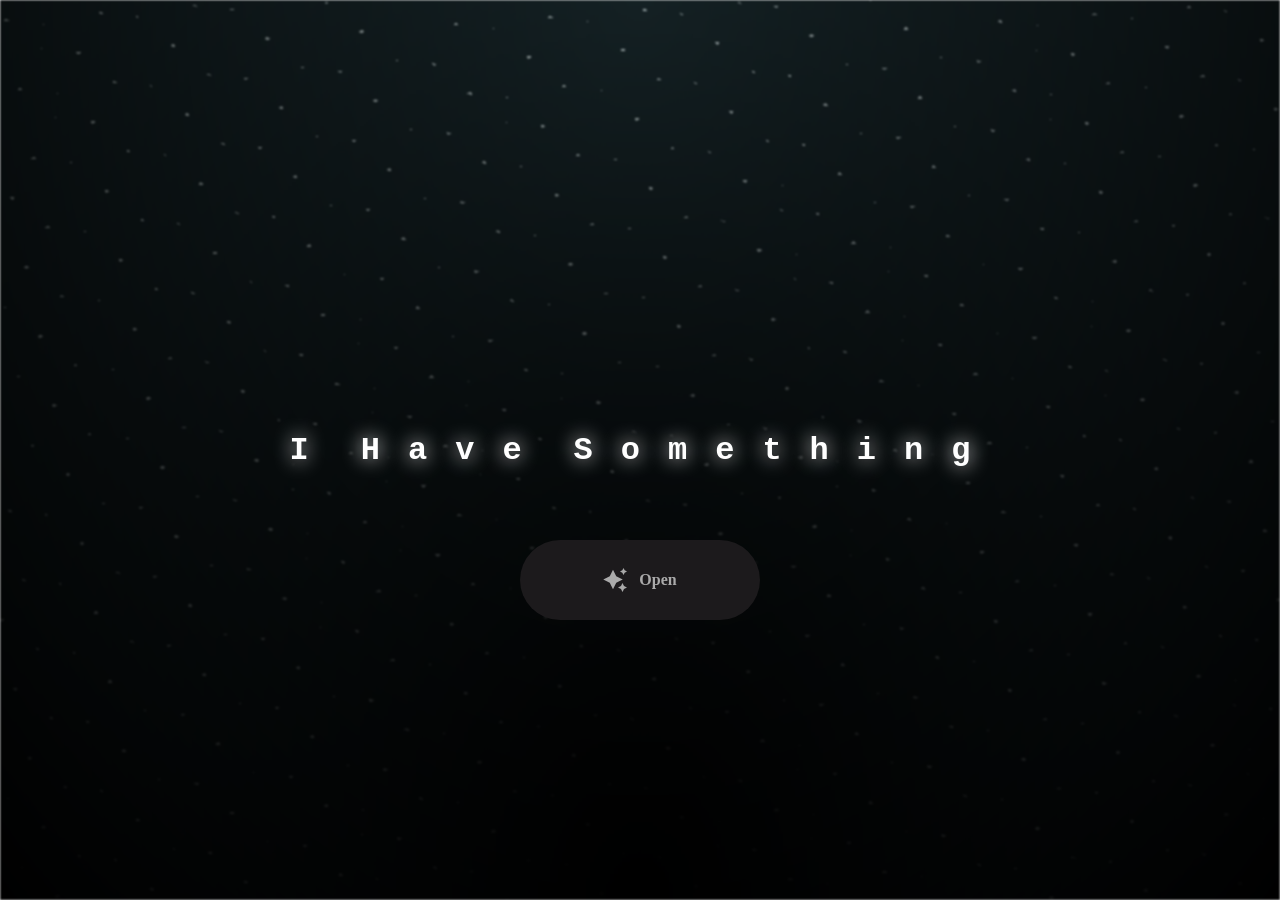
<file: flowers-for-someone/index.html>
<html lang="en">

<head>
  <meta charset="UTF-8">
  <meta name="viewport" content="width=device-width, initial-scale=1.0">
  <link rel="shortcut icon" href="images/gift.png" type="image/x-icon">
  <link rel="stylesheet" href="css/index.css">

  <!-- Document Title -->
  <title>FLOWERS FOR SOMEONE</title>
</head>

<body>
  <!-- Background -->
  <div class="night"></div>

  <!-- Title -->
  <h1 class="title"></h1>

  <!-- Button -->
  <div style="position: absolute; top: 60vh; width: 100%; display: flex; justify-content: center;">
    <a href="flower.html" class="btn">
      <svg height="24" width="24" fill="#FFFFFF" viewBox="0 0 24 24" data-name="Layer 1" id="Layer_1" class="sparkle">
        <path
          d="M10,21.236,6.755,14.745.264,11.5,6.755,8.255,10,1.764l3.245,6.491L19.736,11.5l-6.491,3.245ZM18,21l1.5,3L21,21l3-1.5L21,18l-1.5-3L18,18l-3,1.5ZM19.333,4.667,20.5,7l1.167-2.333L24,3.5,21.667,2.333,20.5,0,19.333,2.333,17,3.5Z">
        </path>
      </svg>

      <span class="text">Open</span>
    </a>
  </div>

  <script src="js/index.js"></script>
</body>

</html>
</file>
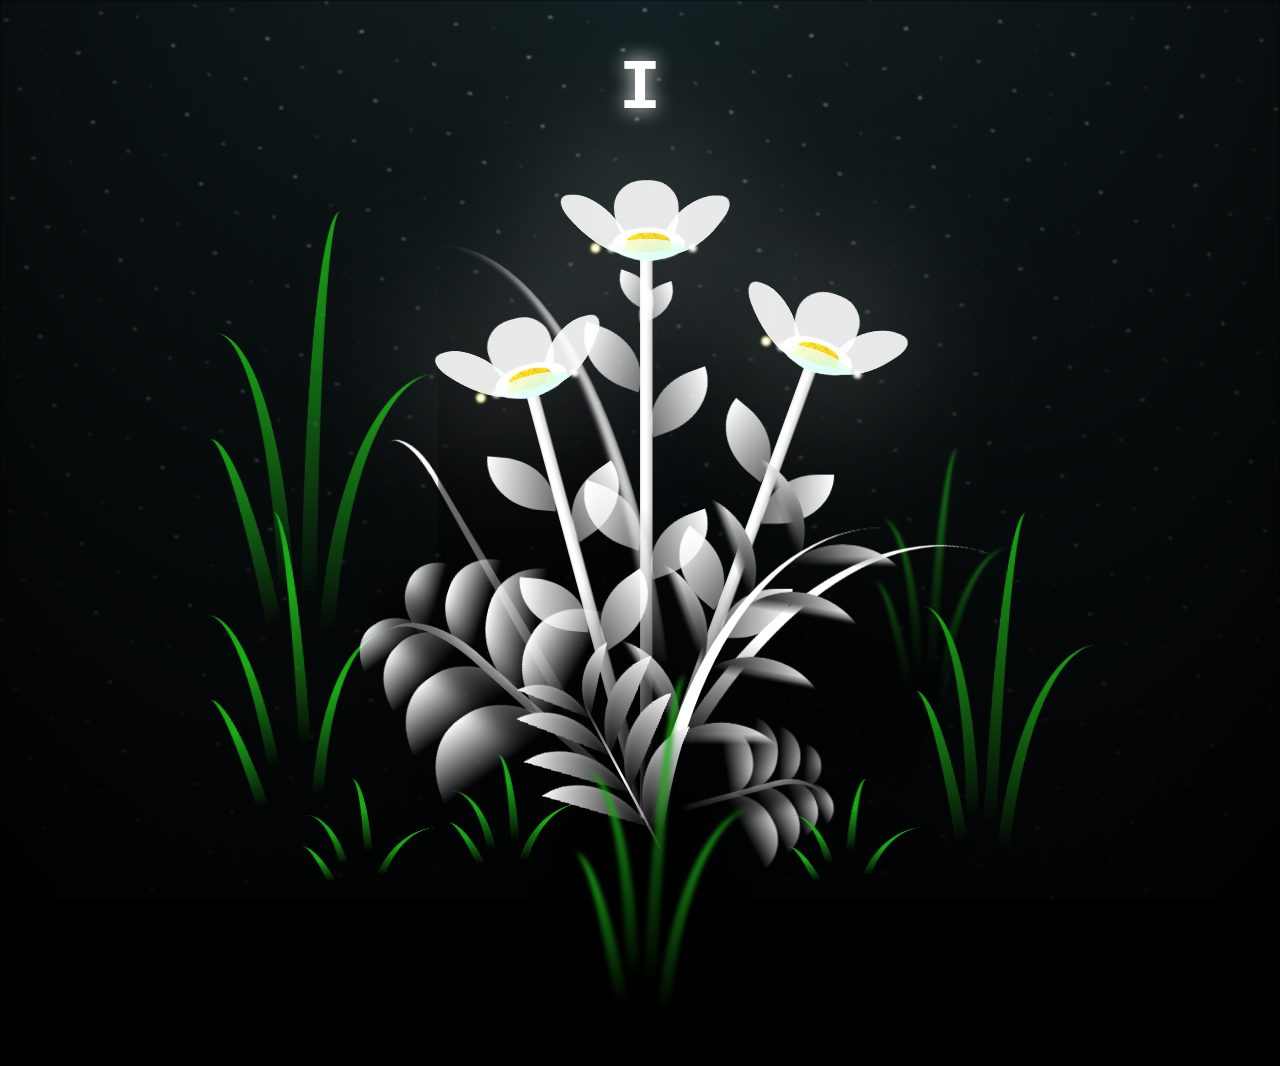
<file: flowers-for-someone/flower.html>
<!DOCTYPE html>
<html lang="en">

<head>
  <meta charset="UTF-8">
  <meta http-equiv="X-UA-Compatible" content="IE=edge">
  <meta name="viewport" content="width=device-width, initial-scale=1.0">
  <link rel="shortcut icon" href="images/gift.png" type="image/x-icon">
  <link rel="stylesheet" href="css/style.css">

  <!-- Document Title -->
  <title>FLOWERS</title>
</head>

<body class="not-loaded">
  <!-- Background -->
  <div class="night"></div>

  <!-- Flower -->
  <div class="flowers">
    <div class="flower flower--1">
      <div class="flower__leafs flower__leafs--1">
        <div class="flower__leaf flower__leaf--1"></div>
        <div class="flower__leaf flower__leaf--2"></div>
        <div class="flower__leaf flower__leaf--3"></div>
        <div class="flower__leaf flower__leaf--4"></div>
        <div class="flower__white-circle"></div>

        <div class="flower__light flower__light--1"></div>
        <div class="flower__light flower__light--2"></div>
        <div class="flower__light flower__light--3"></div>
        <div class="flower__light flower__light--4"></div>
        <div class="flower__light flower__light--5"></div>
        <div class="flower__light flower__light--6"></div>
        <div class="flower__light flower__light--7"></div>
        <div class="flower__light flower__light--8"></div>

      </div>
      <div class="flower__line">
        <div class="flower__line__leaf flower__line__leaf--1"></div>
        <div class="flower__line__leaf flower__line__leaf--2"></div>
        <div class="flower__line__leaf flower__line__leaf--3"></div>
        <div class="flower__line__leaf flower__line__leaf--4"></div>
        <div class="flower__line__leaf flower__line__leaf--5"></div>
        <div class="flower__line__leaf flower__line__leaf--6"></div>
      </div>
    </div>

    <div class="flower flower--2">
      <div class="flower__leafs flower__leafs--2">
        <div class="flower__leaf flower__leaf--1"></div>
        <div class="flower__leaf flower__leaf--2"></div>
        <div class="flower__leaf flower__leaf--3"></div>
        <div class="flower__leaf flower__leaf--4"></div>
        <div class="flower__white-circle"></div>

        <div class="flower__light flower__light--1"></div>
        <div class="flower__light flower__light--2"></div>
        <div class="flower__light flower__light--3"></div>
        <div class="flower__light flower__light--4"></div>
        <div class="flower__light flower__light--5"></div>
        <div class="flower__light flower__light--6"></div>
        <div class="flower__light flower__light--7"></div>
        <div class="flower__light flower__light--8"></div>

      </div>
      <div class="flower__line">
        <div class="flower__line__leaf flower__line__leaf--1"></div>
        <div class="flower__line__leaf flower__line__leaf--2"></div>
        <div class="flower__line__leaf flower__line__leaf--3"></div>
        <div class="flower__line__leaf flower__line__leaf--4"></div>
      </div>
    </div>

    <div class="flower flower--3">
      <div class="flower__leafs flower__leafs--3">
        <div class="flower__leaf flower__leaf--1"></div>
        <div class="flower__leaf flower__leaf--2"></div>
        <div class="flower__leaf flower__leaf--3"></div>
        <div class="flower__leaf flower__leaf--4"></div>
        <div class="flower__white-circle"></div>

        <div class="flower__light flower__light--1"></div>
        <div class="flower__light flower__light--2"></div>
        <div class="flower__light flower__light--3"></div>
        <div class="flower__light flower__light--4"></div>
        <div class="flower__light flower__light--5"></div>
        <div class="flower__light flower__light--6"></div>
        <div class="flower__light flower__light--7"></div>
        <div class="flower__light flower__light--8"></div>

      </div>
      <div class="flower__line">
        <div class="flower__line__leaf flower__line__leaf--1"></div>
        <div class="flower__line__leaf flower__line__leaf--2"></div>
        <div class="flower__line__leaf flower__line__leaf--3"></div>
        <div class="flower__line__leaf flower__line__leaf--4"></div>
      </div>
    </div>

    <div class="grow-ans" style="--d:1.2s">
      <div class="flower__g-long">
        <div class="flower__g-long__top"></div>
        <div class="flower__g-long__bottom"></div>
      </div>
    </div>

    <div class="growing-grass">
      <div class="flower__grass flower__grass--1">
        <div class="flower__grass--top"></div>
        <div class="flower__grass--bottom"></div>
        <div class="flower__grass__leaf flower__grass__leaf--1"></div>
        <div class="flower__grass__leaf flower__grass__leaf--2"></div>
        <div class="flower__grass__leaf flower__grass__leaf--3"></div>
        <div class="flower__grass__leaf flower__grass__leaf--4"></div>
        <div class="flower__grass__leaf flower__grass__leaf--5"></div>
        <div class="flower__grass__leaf flower__grass__leaf--6"></div>
        <div class="flower__grass__leaf flower__grass__leaf--7"></div>
        <div class="flower__grass__leaf flower__grass__leaf--8"></div>
        <div class="flower__grass__overlay"></div>
      </div>
    </div>

    <div class="growing-grass">
      <div class="flower__grass flower__grass--2">
        <div class="flower__grass--top"></div>
        <div class="flower__grass--bottom"></div>
        <div class="flower__grass__leaf flower__grass__leaf--1"></div>
        <div class="flower__grass__leaf flower__grass__leaf--2"></div>
        <div class="flower__grass__leaf flower__grass__leaf--3"></div>
        <div class="flower__grass__leaf flower__grass__leaf--4"></div>
        <div class="flower__grass__leaf flower__grass__leaf--5"></div>
        <div class="flower__grass__leaf flower__grass__leaf--6"></div>
        <div class="flower__grass__leaf flower__grass__leaf--7"></div>
        <div class="flower__grass__leaf flower__grass__leaf--8"></div>
        <div class="flower__grass__overlay"></div>
      </div>
    </div>

    <div class="grow-ans" style="--d:2.4s">
      <div class="flower__g-right flower__g-right--1">
        <div class="leaf"></div>
      </div>
    </div>

    <div class="grow-ans" style="--d:2.8s">
      <div class="flower__g-right flower__g-right--2">
        <div class="leaf"></div>
      </div>
    </div>

    <div class="grow-ans" style="--d:2.8s">
      <div class="flower__g-front">
        <div class="flower__g-front__leaf-wrapper flower__g-front__leaf-wrapper--1">
          <div class="flower__g-front__leaf"></div>
        </div>
        <div class="flower__g-front__leaf-wrapper flower__g-front__leaf-wrapper--2">
          <div class="flower__g-front__leaf"></div>
        </div>
        <div class="flower__g-front__leaf-wrapper flower__g-front__leaf-wrapper--3">
          <div class="flower__g-front__leaf"></div>
        </div>
        <div class="flower__g-front__leaf-wrapper flower__g-front__leaf-wrapper--4">
          <div class="flower__g-front__leaf"></div>
        </div>
        <div class="flower__g-front__leaf-wrapper flower__g-front__leaf-wrapper--5">
          <div class="flower__g-front__leaf"></div>
        </div>
        <div class="flower__g-front__leaf-wrapper flower__g-front__leaf-wrapper--6">
          <div class="flower__g-front__leaf"></div>
        </div>
        <div class="flower__g-front__leaf-wrapper flower__g-front__leaf-wrapper--7">
          <div class="flower__g-front__leaf"></div>
        </div>
        <div class="flower__g-front__leaf-wrapper flower__g-front__leaf-wrapper--8">
          <div class="flower__g-front__leaf"></div>
        </div>
        <div class="flower__g-front__line"></div>
      </div>
    </div>

    <div class="grow-ans" style="--d:3.2s">
      <div class="flower__g-fr">
        <div class="leaf"></div>
        <div class="flower__g-fr__leaf flower__g-fr__leaf--1"></div>
        <div class="flower__g-fr__leaf flower__g-fr__leaf--2"></div>
        <div class="flower__g-fr__leaf flower__g-fr__leaf--3"></div>
        <div class="flower__g-fr__leaf flower__g-fr__leaf--4"></div>
        <div class="flower__g-fr__leaf flower__g-fr__leaf--5"></div>
        <div class="flower__g-fr__leaf flower__g-fr__leaf--6"></div>
        <div class="flower__g-fr__leaf flower__g-fr__leaf--7"></div>
        <div class="flower__g-fr__leaf flower__g-fr__leaf--8"></div>
      </div>
    </div>

    <div class="long-g long-g--0">
      <div class="grow-ans" style="--d:3s">
        <div class="leaf leaf--0"></div>
      </div>
      <div class="grow-ans" style="--d:2.2s">
        <div class="leaf leaf--1"></div>
      </div>
      <div class="grow-ans" style="--d:3.4s">
        <div class="leaf leaf--2"></div>
      </div>
      <div class="grow-ans" style="--d:3.6s">
        <div class="leaf leaf--3"></div>
      </div>
    </div>

    <div class="long-g long-g--1">
      <div class="grow-ans" style="--d:3.6s">
        <div class="leaf leaf--0"></div>
      </div>
      <div class="grow-ans" style="--d:3.8s">
        <div class="leaf leaf--1"></div>
      </div>
      <div class="grow-ans" style="--d:4s">
        <div class="leaf leaf--2"></div>
      </div>
      <div class="grow-ans" style="--d:4.2s">
        <div class="leaf leaf--3"></div>
      </div>
    </div>

    <div class="long-g long-g--2">
      <div class="grow-ans" style="--d:4s">
        <div class="leaf leaf--0"></div>
      </div>
      <div class="grow-ans" style="--d:4.2s">
        <div class="leaf leaf--1"></div>
      </div>
      <div class="grow-ans" style="--d:4.4s">
        <div class="leaf leaf--2"></div>
      </div>
      <div class="grow-ans" style="--d:4.6s">
        <div class="leaf leaf--3"></div>
      </div>
    </div>

    <div class="long-g long-g--3">
      <div class="grow-ans" style="--d:4s">
        <div class="leaf leaf--0"></div>
      </div>
      <div class="grow-ans" style="--d:4.2s">
        <div class="leaf leaf--1"></div>
      </div>
      <div class="grow-ans" style="--d:3s">
        <div class="leaf leaf--2"></div>
      </div>
      <div class="grow-ans" style="--d:3.6s">
        <div class="leaf leaf--3"></div>
      </div>
    </div>

    <div class="long-g long-g--4">
      <div class="grow-ans" style="--d:4s">
        <div class="leaf leaf--0"></div>
      </div>
      <div class="grow-ans" style="--d:4.2s">
        <div class="leaf leaf--1"></div>
      </div>
      <div class="grow-ans" style="--d:3s">
        <div class="leaf leaf--2"></div>
      </div>
      <div class="grow-ans" style="--d:3.6s">
        <div class="leaf leaf--3"></div>
      </div>
    </div>

    <div class="long-g long-g--5">
      <div class="grow-ans" style="--d:4s">
        <div class="leaf leaf--0"></div>
      </div>
      <div class="grow-ans" style="--d:4.2s">
        <div class="leaf leaf--1"></div>
      </div>
      <div class="grow-ans" style="--d:3s">
        <div class="leaf leaf--2"></div>
      </div>
      <div class="grow-ans" style="--d:3.6s">
        <div class="leaf leaf--3"></div>
      </div>
    </div>

    <div class="long-g long-g--6">
      <div class="grow-ans" style="--d:4.2s">
        <div class="leaf leaf--0"></div>
      </div>
      <div class="grow-ans" style="--d:4.4s">
        <div class="leaf leaf--1"></div>
      </div>
      <div class="grow-ans" style="--d:4.6s">
        <div class="leaf leaf--2"></div>
      </div>
      <div class="grow-ans" style="--d:4.8s">
        <div class="leaf leaf--3"></div>
      </div>
    </div>

    <div class="long-g long-g--7">
      <div class="grow-ans" style="--d:3s">
        <div class="leaf leaf--0"></div>
      </div>
      <div class="grow-ans" style="--d:3.2s">
        <div class="leaf leaf--1"></div>
      </div>
      <div class="grow-ans" style="--d:3.5s">
        <div class="leaf leaf--2"></div>
      </div>
      <div class="grow-ans" style="--d:3.6s">
        <div class="leaf leaf--3"></div>
      </div>
    </div>
  </div>

  <!-- Title -->
  <h1 class="title"><span id="title"></span></h1>
</body>

</html>

<!-- Import Javascript -->
<script src="js/main.js"></script>
</file>
<file: flowers-for-someone/css/index.css>
*,
*::after,
*::before {
  padding: 0;
  margin: 0;
  box-sizing: border-box;
}

:root {
  --dark-color: #000;
}

.night {
  position: fixed;
  left: 50%;
  top: 0;
  transform: translateX(-50%);
  width: 100%;
  height: 100%;
  filter: blur(0.1vmin);
  background-image: radial-gradient(ellipse at top, transparent 0%, var(--dark-color)), radial-gradient(ellipse at bottom, var(--dark-color), rgba(145, 233, 255, 0.2)), repeating-linear-gradient(220deg, rgb(0, 0, 0) 0px, rgb(0, 0, 0) 19px, transparent 19px, transparent 22px), repeating-linear-gradient(189deg, rgb(0, 0, 0) 0px, rgb(0, 0, 0) 19px, transparent 19px, transparent 22px), repeating-linear-gradient(148deg, rgb(0, 0, 0) 0px, rgb(0, 0, 0) 19px, transparent 19px, transparent 22px), linear-gradient(90deg, rgb(255, 255, 250), rgb(240, 240, 240));
}

.title {
  position: absolute;
  top: 0;
  left: 0;
  color: white;
  font-family: 'Courier New', Courier, monospace;

  display: flex;
  flex-wrap: wrap;
  justify-content: center;
  align-content: center;
  align-items: center;

  width: 100%;
  height: 100vh;
  text-shadow: 0 0 20px white;
  letter-spacing: 0px;
}

@media (min-width: 500px) {
  .title {
    letter-spacing: 20px;
  }
}

@keyframes typing {
  from {
    opacity: 0;
  }

  to {
    opacity: 1;
  }
}

/* Terapkan animasi dengan delay */
.title span {
  opacity: 0;
  animation: typing 1s ease forwards;
  animation-delay: var(--delay);
}

a {
  text-decoration: none;
}

.btn {
  border: none;
  width: 15em;
  height: 5em;
  border-radius: 3em;
  display: flex;
  justify-content: center;
  align-items: center;
  gap: 12px;
  background: #1C1A1C;
  cursor: pointer;
  transition: all 450ms ease-in-out;
}

.sparkle {
  fill: #AAAAAA;
  transition: all 800ms ease;
}

.text {
  font-weight: 600;
  color: #AAAAAA;
  font-size: medium;
}

.btn:hover {
  background: linear-gradient(0deg, #A47CF3, #683FEA);
  box-shadow: inset 0px 1px 0px 0px rgba(255, 255, 255, 0.4),
    inset 0px -4px 0px 0px rgba(0, 0, 0, 0.2),
    0px 0px 0px 4px rgba(255, 255, 255, 0.2),
    0px 0px 180px 0px #9917FF;
  transform: translateY(-2px);
}

.btn:hover .text {
  color: white;
}

.btn:hover .sparkle {
  fill: white;
  transform: scale(1.2);
}
</file>
<file: flowers-for-someone/css/style.css>
*,
*::after,
*::before {
  padding: 0;
  margin: 0;
  box-sizing: border-box;
}

:root {
  --dark-color: #000;
}

.title {
  position: absolute;
  width: 100%;
  text-align: center;
  margin-top: 50px;
  top: 0;
  left: 0;
  color: white;
  font-family: 'Courier New', Courier, monospace;
  font-size: 70px;
  text-shadow: 0px 0px 20px white;
}

body {
  display: flex;
  align-items: flex-end;
  justify-content: center;
  min-height: 100vh;
  background-color: var(--dark-color);
  overflow: hidden;
  perspective: 1000px;
}

.night {
  position: fixed;
  left: 50%;
  top: 0;
  transform: translateX(-50%);
  width: 100%;
  height: 100%;
  filter: blur(0.1vmin);
  background-image: radial-gradient(ellipse at top, transparent 0%, var(--dark-color)), radial-gradient(ellipse at bottom, var(--dark-color), rgba(145, 233, 255, 0.2)), repeating-linear-gradient(220deg, rgb(0, 0, 0) 0px, rgb(0, 0, 0) 19px, transparent 19px, transparent 22px), repeating-linear-gradient(189deg, rgb(0, 0, 0) 0px, rgb(0, 0, 0) 19px, transparent 19px, transparent 22px), repeating-linear-gradient(148deg, rgb(0, 0, 0) 0px, rgb(0, 0, 0) 19px, transparent 19px, transparent 22px), linear-gradient(90deg, rgb(255, 255, 250), rgb(240, 240, 240));
}

.flowers {
  position: relative;
  transform: scale(0.9);
}

.flower {
  position: absolute;
  bottom: 10vmin;
  transform-origin: bottom center;
  z-index: 10;
  --fl-speed: 0.8s;
}

.flower--1 {
  animation: moving-flower-1 4s linear infinite;
}

.flower--1 .flower__line {
  height: 70vmin;
  animation-delay: 0.3s;
}

.flower--1 .flower__line__leaf--1 {
  animation: blooming-leaf-right var(--fl-speed) 1.6s backwards;
}

.flower--1 .flower__line__leaf--2 {
  animation: blooming-leaf-right var(--fl-speed) 1.4s backwards;
}

.flower--1 .flower__line__leaf--3 {
  animation: blooming-leaf-left var(--fl-speed) 1.2s backwards;
}

.flower--1 .flower__line__leaf--4 {
  animation: blooming-leaf-left var(--fl-speed) 1s backwards;
}

.flower--1 .flower__line__leaf--5 {
  animation: blooming-leaf-right var(--fl-speed) 1.8s backwards;
}

.flower--1 .flower__line__leaf--6 {
  animation: blooming-leaf-left var(--fl-speed) 2s backwards;
}

.flower--2 {
  left: 50%;
  transform: rotate(20deg);
  animation: moving-flower-2 4s linear infinite;
}

.flower--2 .flower__line {
  height: 60vmin;
  animation-delay: 0.6s;
}

.flower--2 .flower__line__leaf--1 {
  animation: blooming-leaf-right var(--fl-speed) 1.9s backwards;
}

.flower--2 .flower__line__leaf--2 {
  animation: blooming-leaf-right var(--fl-speed) 1.7s backwards;
}

.flower--2 .flower__line__leaf--3 {
  animation: blooming-leaf-left var(--fl-speed) 1.5s backwards;
}

.flower--2 .flower__line__leaf--4 {
  animation: blooming-leaf-left var(--fl-speed) 1.3s backwards;
}

.flower--3 {
  left: 50%;
  transform: rotate(-15deg);
  animation: moving-flower-3 4s linear infinite;
}

.flower--3 .flower__line {
  animation-delay: 0.9s;
}

.flower--3 .flower__line__leaf--1 {
  animation: blooming-leaf-right var(--fl-speed) 2.5s backwards;
}

.flower--3 .flower__line__leaf--2 {
  animation: blooming-leaf-right var(--fl-speed) 2.3s backwards;
}

.flower--3 .flower__line__leaf--3 {
  animation: blooming-leaf-left var(--fl-speed) 2.1s backwards;
}

.flower--3 .flower__line__leaf--4 {
  animation: blooming-leaf-left var(--fl-speed) 1.9s backwards;
}

.flower__leafs {
  position: relative;
  animation: blooming-flower 2s backwards;
}

.flower__leafs--1 {
  animation-delay: 1.1s;
}

.flower__leafs--2 {
  animation-delay: 1.4s;
}

.flower__leafs--3 {
  animation-delay: 1.7s;
}

.flower__leafs::after {
  content: "";
  position: absolute;
  left: 0;
  top: 0;
  transform: translate(-50%, -100%);
  width: 8vmin;
  height: 8vmin;
  background-color: #fff;
  filter: blur(10vmin);
}

.flower__leaf {
  position: absolute;
  bottom: 0;
  left: 50%;
  width: 8vmin;
  height: 11vmin;
  border-radius: 51% 49% 47% 53%/44% 45% 55% 69%;
  background-color: #a7ffee;
  background-image: linear-gradient(to top, #fff, #fff);
  transform-origin: bottom center;
  opacity: 0.9;
  box-shadow: inset 0 0 2vmin rgba(255, 255, 255, 0.5);
}

.flower__leaf--1 {
  transform: translate(-10%, 1%) rotateY(40deg) rotateX(-50deg);
}

.flower__leaf--2 {
  transform: translate(-50%, -4%) rotateX(40deg);
}

.flower__leaf--3 {
  transform: translate(-90%, 0%) rotateY(45deg) rotateX(50deg);
}

.flower__leaf--4 {
  width: 8vmin;
  height: 8vmin;
  transform-origin: bottom left;
  border-radius: 4vmin 10vmin 4vmin 4vmin;
  transform: translate(0%, 18%) rotateX(70deg) rotate(-43deg);
  background-image: linear-gradient(to top, rgba(255, 2555, 255, 0.4), #fff);
  z-index: 1;
  opacity: 0.8;
  -webkit-transform: translate(0%, 18%) rotateX(70deg) rotate(-43deg);
  -moz-transform: translate(0%, 18%) rotateX(70deg) rotate(-43deg);
  -ms-transform: translate(0%, 18%) rotateX(70deg) rotate(-43deg);
  -o-transform: translate(0%, 18%) rotateX(70deg) rotate(-43deg);
}

.flower__white-circle {
  position: absolute;
  left: -3.5vmin;
  top: -3vmin;
  width: 9vmin;
  height: 4vmin;
  border-radius: 50%;
  background-color: #fff;
}

.flower__white-circle::after {
  content: "";
  position: absolute;
  left: 50%;
  top: 45%;
  transform: translate(-50%, -50%);
  width: 60%;
  height: 60%;
  border-radius: inherit;
  background-image: repeating-linear-gradient(135deg, rgba(0, 0, 0, 0.03) 0px, rgba(0, 0, 0, 0.03) 1px, transparent 1px, transparent 12px), repeating-linear-gradient(45deg, rgba(0, 0, 0, 0.03) 0px, rgba(0, 0, 0, 0.03) 1px, transparent 1px, transparent 12px), repeating-linear-gradient(67.5deg, rgba(0, 0, 0, 0.03) 0px, rgba(0, 0, 0, 0.03) 1px, transparent 1px, transparent 12px), repeating-linear-gradient(135deg, rgba(0, 0, 0, 0.03) 0px, rgba(0, 0, 0, 0.03) 1px, transparent 1px, transparent 12px), repeating-linear-gradient(45deg, rgba(0, 0, 0, 0.03) 0px, rgba(0, 0, 0, 0.03) 1px, transparent 1px, transparent 12px), repeating-linear-gradient(112.5deg, rgba(0, 0, 0, 0.03) 0px, rgba(0, 0, 0, 0.03) 1px, transparent 1px, transparent 12px), repeating-linear-gradient(112.5deg, rgba(0, 0, 0, 0.03) 0px, rgba(0, 0, 0, 0.03) 1px, transparent 1px, transparent 12px), repeating-linear-gradient(45deg, rgba(0, 0, 0, 0.03) 0px, rgba(0, 0, 0, 0.03) 1px, transparent 1px, transparent 12px), repeating-linear-gradient(22.5deg, rgba(0, 0, 0, 0.03) 0px, rgba(0, 0, 0, 0.03) 1px, transparent 1px, transparent 12px), repeating-linear-gradient(45deg, rgba(0, 0, 0, 0.03) 0px, rgba(0, 0, 0, 0.03) 1px, transparent 1px, transparent 12px), repeating-linear-gradient(22.5deg, rgba(0, 0, 0, 0.03) 0px, rgba(0, 0, 0, 0.03) 1px, transparent 1px, transparent 12px), repeating-linear-gradient(135deg, rgba(0, 0, 0, 0.03) 0px, rgba(0, 0, 0, 0.03) 1px, transparent 1px, transparent 12px), repeating-linear-gradient(157.5deg, rgba(0, 0, 0, 0.03) 0px, rgba(0, 0, 0, 0.03) 1px, transparent 1px, transparent 12px), repeating-linear-gradient(67.5deg, rgba(0, 0, 0, 0.03) 0px, rgba(0, 0, 0, 0.03) 1px, transparent 1px, transparent 12px), repeating-linear-gradient(67.5deg, rgba(0, 0, 0, 0.03) 0px, rgba(0, 0, 0, 0.03) 1px, transparent 1px, transparent 12px), linear-gradient(90deg, rgb(255, 235, 18), rgb(255, 206, 0));
}

.flower__line {
  height: 55vmin;
  width: 1.5vmin;
  background-image: linear-gradient(to left, rgba(0, 0, 0, 0.2), transparent, rgba(255, 255, 255, 0.2)), linear-gradient(to top, transparent 10%, #fff, #fff);
  box-shadow: inset 0 0 2px rgba(0, 0, 0, 0.5);
  animation: grow-flower-tree 4s backwards;
}

.flower__line__leaf {
  --w: 7vmin;
  --h: calc(var(--w) + 2vmin);
  position: absolute;
  top: 20%;
  left: 90%;
  width: var(--w);
  height: var(--h);
  border-top-right-radius: var(--h);
  border-bottom-left-radius: var(--h);
  background-image: linear-gradient(to top, rgba(255, 255, 255, 0.4), #fff);
}

.flower__line__leaf--1 {
  transform: rotate(70deg) rotateY(30deg);
}

.flower__line__leaf--2 {
  top: 45%;
  transform: rotate(70deg) rotateY(30deg);
}

.flower__line__leaf--3,
.flower__line__leaf--4,
.flower__line__leaf--6 {
  border-top-right-radius: 0;
  border-bottom-left-radius: 0;
  border-top-left-radius: var(--h);
  border-bottom-right-radius: var(--h);
  left: -460%;
  top: 12%;
  transform: rotate(-70deg) rotateY(30deg);
}

.flower__line__leaf--4 {
  top: 40%;
}

.flower__line__leaf--5 {
  top: 0;
  transform-origin: left;
  transform: rotate(70deg) rotateY(30deg) scale(0.6);
}

.flower__line__leaf--6 {
  top: -2%;
  left: -450%;
  transform-origin: right;
  transform: rotate(-70deg) rotateY(30deg) scale(0.6);
}

.flower__light {
  position: absolute;
  bottom: 0vmin;
  width: 1vmin;
  height: 1vmin;
  background-color: rgb(255, 251, 0);
  border-radius: 50%;
  filter: blur(0.2vmin);
  animation: light-ans 4s linear infinite backwards;
}

.flower__light:nth-child(odd) {
  background-color: #fff;
}

.flower__light--1 {
  left: -2vmin;
  animation-delay: 1s;
}

.flower__light--2 {
  left: 3vmin;
  animation-delay: 0.5s;
}

.flower__light--3 {
  left: -6vmin;
  animation-delay: 0.3s;
}

.flower__light--4 {
  left: 6vmin;
  animation-delay: 0.9s;
}

.flower__light--5 {
  left: -1vmin;
  animation-delay: 1.5s;
}

.flower__light--6 {
  left: -4vmin;
  animation-delay: 3s;
}

.flower__light--7 {
  left: 3vmin;
  animation-delay: 2s;
}

.flower__light--8 {
  left: -6vmin;
  animation-delay: 3.5s;
}

.flower__grass {
  --c: #fff;
  --line-w: 1.5vmin;
  position: absolute;
  bottom: 12vmin;
  left: -7vmin;
  display: flex;
  flex-direction: column;
  align-items: flex-end;
  z-index: 20;
  transform-origin: bottom center;
  transform: rotate(-48deg) rotateY(40deg);
}

.flower__grass--1 {
  animation: moving-grass 2s linear infinite;
}

.flower__grass--2 {
  left: 2vmin;
  bottom: 10vmin;
  transform: scale(0.5) rotate(75deg) rotateX(10deg) rotateY(-200deg);
  opacity: 0.8;
  z-index: 0;
  animation: moving-grass--2 1.5s linear infinite;
}

.flower__grass--top {
  width: 7vmin;
  height: 10vmin;
  border-top-right-radius: 100%;
  border-right: var(--line-w) solid var(--c);
  transform-origin: bottom center;
  transform: rotate(-2deg);
}

.flower__grass--bottom {
  margin-top: -2px;
  width: var(--line-w);
  height: 25vmin;
  background-image: linear-gradient(to top, transparent, var(--c));
}

.flower__grass__leaf {
  --size: 10vmin;
  position: absolute;
  width: calc(var(--size) * 2.1);
  height: var(--size);
  border-top-left-radius: var(--size);
  border-top-right-radius: var(--size);
  background-image: linear-gradient(to top, transparent, transparent 30%, var(--c));
  z-index: 100;
}

.flower__grass__leaf--1 {
  top: -6%;
  left: 30%;
  --size: 6vmin;
  transform: rotate(-20deg);
  animation: growing-grass-ans--1 2s 2.6s backwards;
}

@keyframes growing-grass-ans--1 {
  0% {
    transform-origin: bottom left;
    transform: rotate(-20deg) scale(0);
  }
}

.flower__grass__leaf--2 {
  top: -5%;
  left: -110%;
  --size: 6vmin;
  transform: rotate(10deg);
  animation: growing-grass-ans--2 2s 2.4s linear backwards;
}

@keyframes growing-grass-ans--2 {
  0% {
    transform-origin: bottom right;
    transform: rotate(10deg) scale(0);
  }
}

.flower__grass__leaf--3 {
  top: 5%;
  left: 60%;
  --size: 8vmin;
  transform: rotate(-18deg) rotateX(-20deg);
  animation: growing-grass-ans--3 2s 2.2s linear backwards;
}

@keyframes growing-grass-ans--3 {
  0% {
    transform-origin: bottom left;
    transform: rotate(-18deg) rotateX(-20deg) scale(0);
  }
}

.flower__grass__leaf--4 {
  top: 6%;
  left: -135%;
  --size: 8vmin;
  transform: rotate(2deg);
  animation: growing-grass-ans--4 2s 2s linear backwards;
}

@keyframes growing-grass-ans--4 {
  0% {
    transform-origin: bottom right;
    transform: rotate(2deg) scale(0);
  }
}

.flower__grass__leaf--5 {
  top: 20%;
  left: 60%;
  --size: 10vmin;
  transform: rotate(-24deg) rotateX(-20deg);
  animation: growing-grass-ans--5 2s 1.8s linear backwards;
}

@keyframes growing-grass-ans--5 {
  0% {
    transform-origin: bottom left;
    transform: rotate(-24deg) rotateX(-20deg) scale(0);
  }
}

.flower__grass__leaf--6 {
  top: 22%;
  left: -180%;
  --size: 10vmin;
  transform: rotate(10deg);
  animation: growing-grass-ans--6 2s 1.6s linear backwards;
}

@keyframes growing-grass-ans--6 {
  0% {
    transform-origin: bottom right;
    transform: rotate(10deg) scale(0);
  }
}

.flower__grass__leaf--7 {
  top: 39%;
  left: 70%;
  --size: 10vmin;
  transform: rotate(-10deg);
  animation: growing-grass-ans--7 2s 1.4s linear backwards;
}

@keyframes growing-grass-ans--7 {
  0% {
    transform-origin: bottom left;
    transform: rotate(-10deg) scale(0);
  }
}

.flower__grass__leaf--8 {
  top: 40%;
  left: -215%;
  --size: 11vmin;
  transform: rotate(10deg);
  animation: growing-grass-ans--8 2s 1.2s linear backwards;
}

@keyframes growing-grass-ans--8 {
  0% {
    transform-origin: bottom right;
    transform: rotate(10deg) scale(0);
  }
}

.flower__grass__overlay {
  position: absolute;
  top: -10%;
  right: 0%;
  width: 100%;
  height: 100%;
  background-color: rgba(0, 0, 0, 0.6);
  filter: blur(1.5vmin);
  z-index: 100;
}

.flower__g-long {
  --w: 2vmin;
  --h: 6vmin;
  --c: #fff;
  position: absolute;
  bottom: 10vmin;
  left: -3vmin;
  transform-origin: bottom center;
  transform: rotate(-30deg) rotateY(-20deg);
  display: flex;
  flex-direction: column;
  align-items: flex-end;
  animation: flower-g-long-ans 3s linear infinite;
}

@keyframes flower-g-long-ans {

  0%,
  100% {
    transform: rotate(-30deg) rotateY(-20deg);
  }

  50% {
    transform: rotate(-32deg) rotateY(-20deg);
  }
}

.flower__g-long__top {
  top: calc(var(--h) * -1);
  width: calc(var(--w) + 1vmin);
  height: var(--h);
  border-top-right-radius: 100%;
  border-right: 0.7vmin solid var(--c);
  transform: translate(-0.7vmin, 1vmin);
}

.flower__g-long__bottom {
  width: var(--w);
  height: 50vmin;
  transform-origin: bottom center;
  background-image: linear-gradient(to top, transparent 30%, var(--c));
  box-shadow: inset 0 0 2px rgba(0, 0, 0, 0.5);
  -webkit-clip-path: polygon(35% 0, 65% 1%, 100% 100%, 0% 100%);
  clip-path: polygon(35% 0, 65% 1%, 100% 100%, 0% 100%);
}

.flower__g-right {
  position: absolute;
  bottom: 6vmin;
  left: -2vmin;
  transform-origin: bottom left;
  transform: rotate(20deg);
}

.flower__g-right .leaf {
  width: 30vmin;
  height: 50vmin;
  border-top-left-radius: 100%;
  border-left: 2vmin solid #fff;
  background-image: linear-gradient(to bottom, transparent, var(--dark-color) 60%);
  -webkit-mask-image: linear-gradient(to top, transparent 30%, #fff 60%);
}

.flower__g-right--1 {
  animation: flower-g-right-ans 2.5s linear infinite;
}

.flower__g-right--2 {
  left: 5vmin;
  transform: rotateY(-180deg);
  animation: flower-g-right-ans--2 3s linear infinite;
}

.flower__g-right--2 .leaf {
  height: 75vmin;
  filter: blur(0.3vmin);
  opacity: 0.8;
}

@keyframes flower-g-right-ans {

  0%,
  100% {
    transform: rotate(20deg);
  }

  50% {
    transform: rotate(24deg) rotateX(-20deg);
  }
}

@keyframes flower-g-right-ans--2 {

  0%,
  100% {
    transform: rotateY(-180deg) rotate(0deg) rotateX(-20deg);
  }

  50% {
    transform: rotateY(-180deg) rotate(6deg) rotateX(-20deg);
  }
}

.flower__g-front {
  position: absolute;
  bottom: 6vmin;
  left: 2.5vmin;
  z-index: 100;
  transform-origin: bottom center;
  transform: rotate(-28deg) rotateY(30deg) scale(1.04);
  animation: flower__g-front-ans 2s linear infinite;
}

@keyframes flower__g-front-ans {

  0%,
  100% {
    transform: rotate(-28deg) rotateY(30deg) scale(1.04);
  }

  50% {
    transform: rotate(-35deg) rotateY(40deg) scale(1.04);
  }
}

.flower__g-front__line {
  width: 0.3vmin;
  height: 20vmin;
  background-image: linear-gradient(to top, transparent, #fff, transparent 100%);
  position: relative;
}

.flower__g-front__leaf-wrapper {
  position: absolute;
  top: 0;
  left: 0;
  transform-origin: bottom left;
  transform: rotate(10deg);
}

.flower__g-front__leaf-wrapper:nth-child(even) {
  left: 0vmin;
  transform: rotateY(-180deg) rotate(5deg);
  animation: flower__g-front__leaf-left-ans 1s ease-in backwards;
}

.flower__g-front__leaf-wrapper:nth-child(odd) {
  animation: flower__g-front__leaf-ans 1s ease-in backwards;
}

.flower__g-front__leaf-wrapper--1 {
  top: -8vmin;
  transform: scale(0.7);
  animation: flower__g-front__leaf-ans 1s 5.5s ease-in backwards !important;
}

.flower__g-front__leaf-wrapper--2 {
  top: -8vmin;
  transform: rotateY(-180deg) scale(0.7) !important;
  animation: flower__g-front__leaf-left-ans-2 1s 4.6s ease-in backwards !important;
}

.flower__g-front__leaf-wrapper--3 {
  top: -3vmin;
  animation: flower__g-front__leaf-ans 1s 4.6s ease-in backwards;
}

.flower__g-front__leaf-wrapper--4 {
  top: -3vmin;
  transform: rotateY(-180deg) scale(0.9) !important;
  animation: flower__g-front__leaf-left-ans-2 1s 4.6s ease-in backwards !important;
}

@keyframes flower__g-front__leaf-left-ans-2 {
  0% {
    transform: rotateY(-180deg) scale(0);
  }
}

.flower__g-front__leaf-wrapper--5,
.flower__g-front__leaf-wrapper--6 {
  top: 2vmin;
}

.flower__g-front__leaf-wrapper--7,
.flower__g-front__leaf-wrapper--8 {
  top: 6.5vmin;
}

.flower__g-front__leaf-wrapper--2 {
  animation-delay: 5.2s !important;
}

.flower__g-front__leaf-wrapper--3 {
  animation-delay: 4.9s !important;
}

.flower__g-front__leaf-wrapper--5 {
  animation-delay: 4.3s !important;
}

.flower__g-front__leaf-wrapper--6 {
  animation-delay: 4.1s !important;
}

.flower__g-front__leaf-wrapper--7 {
  animation-delay: 3.8s !important;
}

.flower__g-front__leaf-wrapper--8 {
  animation-delay: 3.5s !important;
}

@keyframes flower__g-front__leaf-ans {
  0% {
    transform: rotate(10deg) scale(0);
  }
}

@keyframes flower__g-front__leaf-left-ans {
  0% {
    transform: rotateY(-180deg) rotate(5deg) scale(0);
  }
}

.flower__g-front__leaf {
  width: 10vmin;
  height: 10vmin;
  border-radius: 100% 0% 0% 100%/100% 100% 0% 0%;
  box-shadow: inset 0 2px 1vmin hsla(0, 0%, 100%, 0.2);
  background-image: linear-gradient(to bottom left, transparent, var(--dark-color)), linear-gradient(to bottom right, #fff 50%, transparent 50%, transparent);
  -webkit-mask-image: linear-gradient(to bottom right, #fff 50%, transparent 50%, transparent);
  mask-image: linear-gradient(to bottom right, #fff 50%, transparent 50%, transparent);
}

.flower__g-fr {
  position: absolute;
  bottom: -4vmin;
  left: vmin;
  transform-origin: bottom left;
  z-index: 10;
  animation: flower__g-fr-ans 2s linear infinite;
}

@keyframes flower__g-fr-ans {

  0%,
  100% {
    transform: rotate(2deg);
  }

  50% {
    transform: rotate(4deg);
    -webkit-transform: rotate(4deg);
    -moz-transform: rotate(4deg);
    -ms-transform: rotate(4deg);
    -o-transform: rotate(4deg);
  }
}

.flower__g-fr .leaf {
  width: 30vmin;
  height: 50vmin;
  border-top-left-radius: 100%;
  border-left: 2vmin solid #fff;
  -webkit-mask-image: linear-gradient(to top, transparent 25%, #fff 50%);
  position: relative;
  z-index: 1;
}

.flower__g-fr__leaf {
  position: absolute;
  top: 0;
  left: 0;
  width: 10vmin;
  height: 10vmin;
  border-radius: 100% 0% 0% 100%/100% 100% 0% 0%;
  box-shadow: inset 0 2px 1vmin hsla(0, 0%, 100%, 0.2);
  background-image: linear-gradient(to bottom left, transparent, var(--dark-color) 98%), linear-gradient(to bottom right, #fff 45%, transparent 50%, transparent);
  -webkit-mask-image: linear-gradient(135deg, #fff 40%, transparent 50%, transparent);
}

.flower__g-fr__leaf--1 {
  left: 20vmin;
  transform: rotate(45deg);
  animation: flower__g-fr-leaft-ans-1 0.5s 5.2s linear backwards;
}

@keyframes flower__g-fr-leaft-ans-1 {
  0% {
    transform-origin: left;
    transform: rotate(45deg) scale(0);
  }
}

.flower__g-fr__leaf--2 {
  left: 12vmin;
  top: -7vmin;
  transform: rotate(25deg) rotateY(-180deg);
  animation: flower__g-fr-leaft-ans-6 0.5s 5s linear backwards;
}

.flower__g-fr__leaf--3 {
  left: 15vmin;
  top: 6vmin;
  transform: rotate(55deg);
  animation: flower__g-fr-leaft-ans-5 0.5s 4.8s linear backwards;
}

.flower__g-fr__leaf--4 {
  left: 6vmin;
  top: -2vmin;
  transform: rotate(25deg) rotateY(-180deg);
  animation: flower__g-fr-leaft-ans-6 0.5s 4.6s linear backwards;
}

.flower__g-fr__leaf--5 {
  left: 10vmin;
  top: 14vmin;
  transform: rotate(55deg);
  animation: flower__g-fr-leaft-ans-5 0.5s 4.4s linear backwards;
}

@keyframes flower__g-fr-leaft-ans-5 {
  0% {
    transform-origin: left;
    transform: rotate(55deg) scale(0);
  }
}

.flower__g-fr__leaf--6 {
  left: 0vmin;
  top: 6vmin;
  transform: rotate(25deg) rotateY(-180deg);
  animation: flower__g-fr-leaft-ans-6 0.5s 4.2s linear backwards;
}

@keyframes flower__g-fr-leaft-ans-6 {
  0% {
    transform-origin: right;
    transform: rotate(25deg) rotateY(-180deg) scale(0);
  }
}

.flower__g-fr__leaf--7 {
  left: 5vmin;
  top: 22vmin;
  transform: rotate(45deg);
  animation: flower__g-fr-leaft-ans-7 0.5s 4s linear backwards;
}

@keyframes flower__g-fr-leaft-ans-7 {
  0% {
    transform-origin: left;
    transform: rotate(45deg) scale(0);
  }
}

.flower__g-fr__leaf--8 {
  left: -4vmin;
  top: 15vmin;
  transform: rotate(15deg) rotateY(-180deg);
  animation: flower__g-fr-leaft-ans-8 0.5s 3.8s linear backwards;
}

@keyframes flower__g-fr-leaft-ans-8 {
  0% {
    transform-origin: right;
    transform: rotate(15deg) rotateY(-180deg) scale(0);
  }
}

.long-g {
  position: absolute;
  bottom: 25vmin;
  left: -42vmin;
  transform-origin: bottom left;
}

.long-g--1 {
  bottom: 0vmin;
  transform: scale(0.8) rotate(-5deg);
}

.long-g--1 .leaf {
  -webkit-mask-image: linear-gradient(to top, transparent 40%, #fff 80%) !important;
}

.long-g--1 .leaf--1 {
  --w: 5vmin;
  --h: 60vmin;
  left: -2vmin;
  transform: rotate(3deg) rotateY(-180deg);
}

.long-g--2,
.long-g--3 {
  bottom: -3vmin;
  left: -35vmin;
  transform-origin: center;
  transform: scale(0.6) rotateX(60deg);
}

.long-g--2 .leaf,
.long-g--3 .leaf {
  -webkit-mask-image: linear-gradient(to top, transparent 50%, #fff 80%) !important;
}

.long-g--2 .leaf--1,
.long-g--3 .leaf--1 {
  left: -1vmin;
  transform: rotateY(-180deg);
}

.long-g--3 {
  left: -17vmin;
  bottom: 0vmin;
}

.long-g--3 .leaf {
  -webkit-mask-image: linear-gradient(to top, transparent 40%, #fff 80%) !important;
}

.long-g--4 {
  left: 25vmin;
  bottom: -3vmin;
  transform-origin: center;
  transform: scale(0.6) rotateX(60deg);
}

.long-g--4 .leaf {
  -webkit-mask-image: linear-gradient(to top, transparent 50%, #fff 80%) !important;
}

.long-g--5 {
  left: 42vmin;
  bottom: 0vmin;
  transform: scale(0.8) rotate(2deg);
}

.long-g--6 {
  left: 0vmin;
  bottom: -20vmin;
  z-index: 100;
  filter: blur(0.3vmin);
  transform: scale(0.8) rotate(2deg);
}

.long-g--7 {
  left: 35vmin;
  bottom: 20vmin;
  z-index: -1;
  filter: blur(0.3vmin);
  transform: scale(0.6) rotate(2deg);
  opacity: 0.7;
}

.long-g .leaf {
  --w: 15vmin;
  --h: 40vmin;
  --c: #1aaa15;
  position: absolute;
  bottom: 0;
  width: var(--w);
  height: var(--h);
  border-top-left-radius: 100%;
  border-left: 2vmin solid var(--c);
  -webkit-mask-image: linear-gradient(to top, transparent 20%, var(--dark-color));
  transform-origin: bottom center;
}

.long-g .leaf--0 {
  left: 2vmin;
  animation: leaf-ans-1 4s linear infinite;
}

.long-g .leaf--1 {
  --w: 5vmin;
  --h: 60vmin;
  animation: leaf-ans-1 4s linear infinite;
}

.long-g .leaf--2 {
  --w: 10vmin;
  --h: 40vmin;
  left: -0.5vmin;
  bottom: 5vmin;
  transform-origin: bottom left;
  transform: rotateY(-180deg);
  animation: leaf-ans-2 3s linear infinite;
}

.long-g .leaf--3 {
  --w: 5vmin;
  --h: 30vmin;
  left: -1vmin;
  bottom: 3.2vmin;
  transform-origin: bottom left;
  transform: rotate(-10deg) rotateY(-180deg);
  animation: leaf-ans-3 3s linear infinite;
}

@keyframes leaf-ans-1 {

  0%,
  100% {
    transform: rotate(-5deg) scale(1);
  }

  50% {
    transform: rotate(5deg) scale(1.1);
  }
}

@keyframes leaf-ans-2 {

  0%,
  100% {
    transform: rotateY(-180deg) rotate(5deg);
  }

  50% {
    transform: rotateY(-180deg) rotate(0deg) scale(1.1);
  }
}

@keyframes leaf-ans-3 {

  0%,
  100% {
    transform: rotate(-10deg) rotateY(-180deg);
  }

  50% {
    transform: rotate(-20deg) rotateY(-180deg);
  }
}

.grow-ans {
  animation: grow-ans 2s var(--d) backwards;
}

@keyframes grow-ans {
  0% {
    transform: scale(0);
    opacity: 0;
  }
}

@keyframes light-ans {
  0% {
    opacity: 0;
    transform: translateY(0vmin);
  }

  25% {
    opacity: 1;
    transform: translateY(-5vmin) translateX(-2vmin);
  }

  50% {
    opacity: 1;
    transform: translateY(-15vmin) translateX(2vmin);
    filter: blur(0.2vmin);
  }

  75% {
    transform: translateY(-20vmin) translateX(-2vmin);
    filter: blur(0.2vmin);
  }

  100% {
    transform: translateY(-30vmin);
    opacity: 0;
    filter: blur(1vmin);
  }
}

@keyframes moving-flower-1 {

  0%,
  100% {
    transform: rotate(2deg);
  }

  50% {
    transform: rotate(-2deg);
  }
}

@keyframes moving-flower-2 {

  0%,
  100% {
    transform: rotate(18deg);
  }

  50% {
    transform: rotate(14deg);
  }
}

@keyframes moving-flower-3 {

  0%,
  100% {
    transform: rotate(-18deg);
  }

  50% {
    transform: rotate(-20deg) rotateY(-10deg);
  }
}

@keyframes blooming-leaf-right {
  0% {
    transform-origin: left;
    transform: rotate(70deg) rotateY(30deg) scale(0);
  }
}

@keyframes blooming-leaf-left {
  0% {
    transform-origin: right;
    transform: rotate(-70deg) rotateY(30deg) scale(0);
  }
}

@keyframes grow-flower-tree {
  0% {
    height: 0;
    border-radius: 1vmin;
  }
}

@keyframes blooming-flower {
  0% {
    transform: scale(0);
  }
}

@keyframes moving-grass {

  0%,
  100% {
    transform: rotate(-48deg) rotateY(40deg);
  }

  50% {
    transform: rotate(-50deg) rotateY(40deg);
  }
}

@keyframes moving-grass--2 {

  0%,
  100% {
    transform: scale(0.5) rotate(75deg) rotateX(10deg) rotateY(-200deg);
  }

  50% {
    transform: scale(0.5) rotate(79deg) rotateX(10deg) rotateY(-200deg);
  }
}

.growing-grass {
  animation: growing-grass-ans 1s 2s backwards;
}

@keyframes growing-grass-ans {
  0% {
    transform: scale(0);
  }
}

.not-loaded * {
  animation-play-state: paused !important;
}

/*# sourceMappingURL=style.css.map */
</file>
